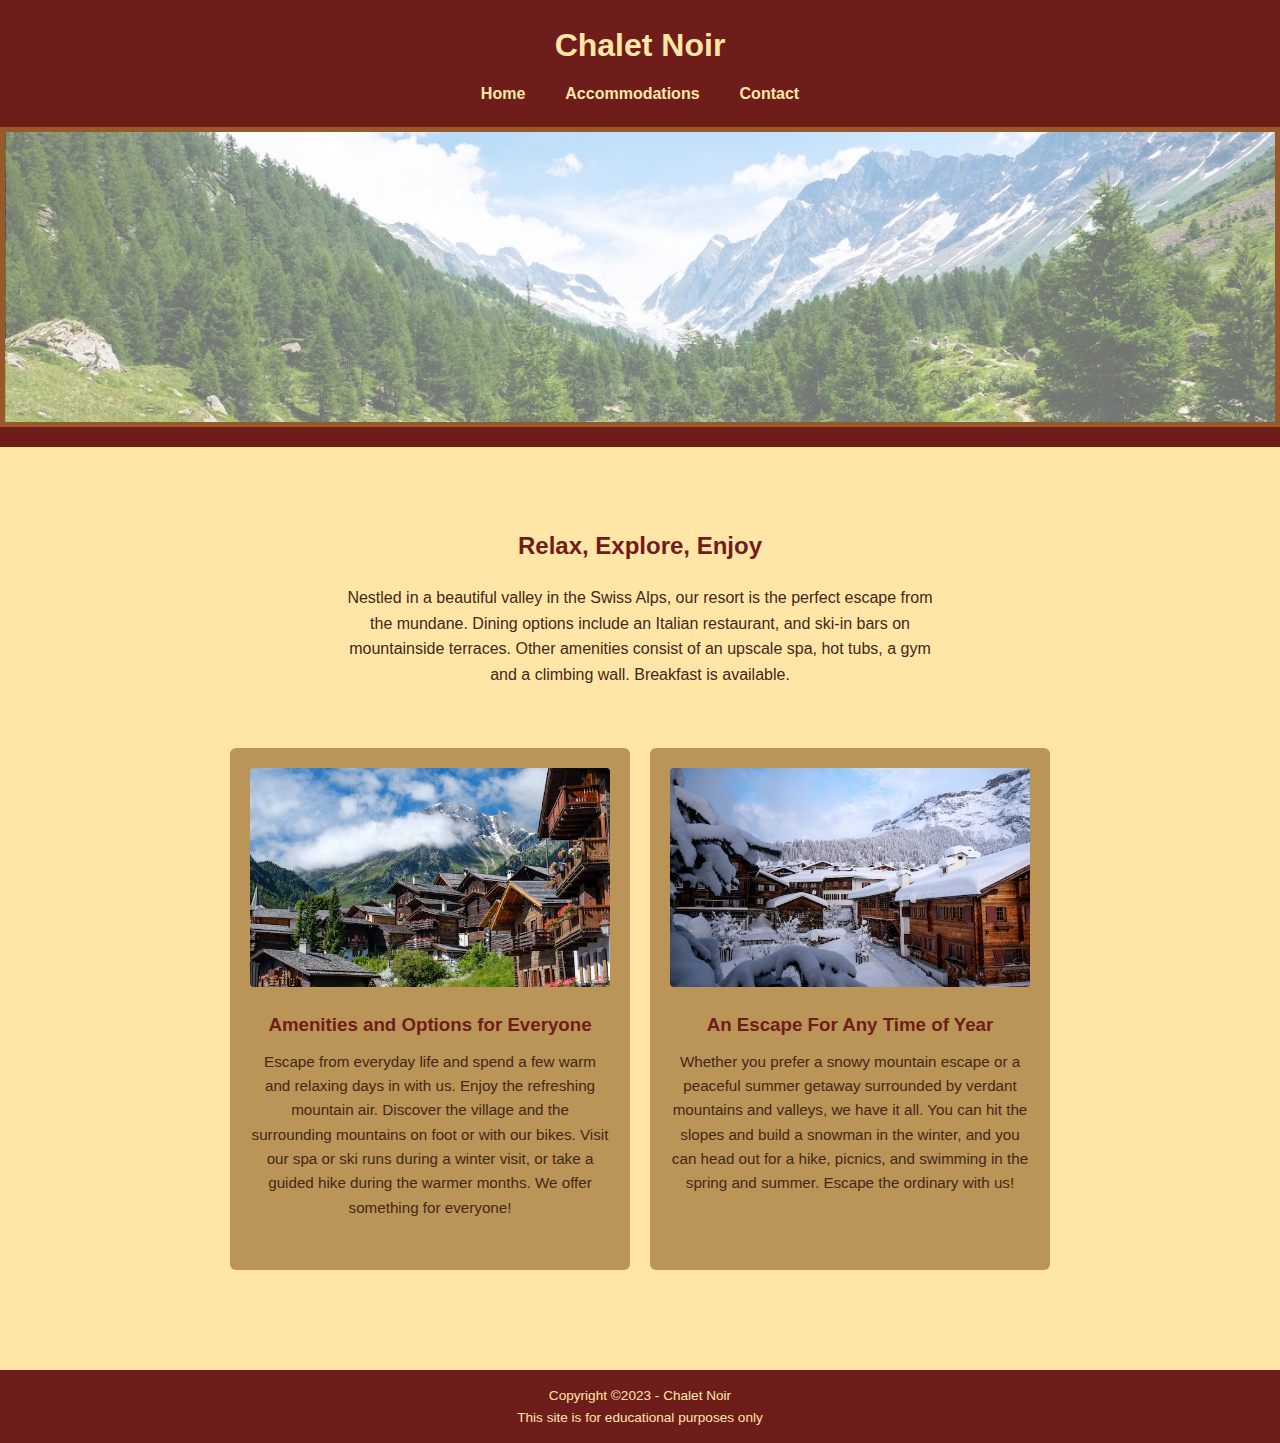
<file: index.html>
<!DOCTYPE html>
<html lang="en">
<head>
    <meta charset="UTF-8">
    <meta name="viewport" content="width=device-width, initial-scale=1.0">
    <title>Chalet Noir</title>
    <meta name="author" content="Cody Delatorre">
    <meta name="description" content="Nestled in the Swiss Alps, Chalet Noir offers year-round relaxation, adventure, and breathtaking views.">
    
    <link rel="icon" type="image/png" href="https://img.icons8.com/?size=100&id=o2suPegWQqjC&format=png&color=000000">
    <link rel="stylesheet" href="styles.css">
</head>
<body>
    <header>
        <h1><a href="index.html">Chalet Noir</a></h1>
        <nav>
            <ul>
                <li><a href="index.html">Home</a></li>
                <li><a href="#">Accommodations</a></li>
                <li><a href="contact.html">Contact</a></li>
            </ul>
        </nav>
        <div class="hero" role="img" aria-label="Scenic view of a Swiss valley with mountains, trees, and clear skies"></div>
    </header>
    <main>
        <section class="intro">
            <h2>Relax, Explore, Enjoy</h2>
            <p>
                Nestled in a beautiful valley in the Swiss Alps, our resort is the perfect escape from the mundane. Dining options include an Italian restaurant, and ski-in bars on mountainside terraces. Other amenities consist of an upscale spa, hot tubs, a gym and a climbing wall. Breakfast is available.
            </p>
        </section>

        <section class="features">
            <article>
                <img src="images/swiss-chalet.jpg" alt="Traditional Swiss chalet in the Alps during summer">
                <h3>Amenities and Options for Everyone</h3>
                <p>
                    Escape from everyday life and spend a few warm and relaxing days in with us. Enjoy the refreshing mountain air. Discover the village and the surrounding mountains on foot or with our bikes. Visit our spa or ski runs during a winter visit, or take a guided hike during the warmer months. We offer something for everyone!
                </p>
            </article>
            <article>
                <img src="images/snowy-chalet.jpg" alt="Snow-covered chalet with mountains in the background">
                <h3>An Escape For Any Time of Year</h3>
                <p>
                    Whether you prefer a snowy mountain escape or a peaceful summer getaway surrounded by verdant mountains and valleys, we have it all. You can hit the slopes and build a snowman in the winter, and you can head out for a hike, picnics, and swimming in the spring and summer. Escape the ordinary with us!
                </p>
            </article>
        </section>
    </main>
    <footer>
        <p>Copyright ©2023 - Chalet Noir</p>
        <p>This site is for educational purposes only</p>
    </footer>
</body>
</html>
</file>
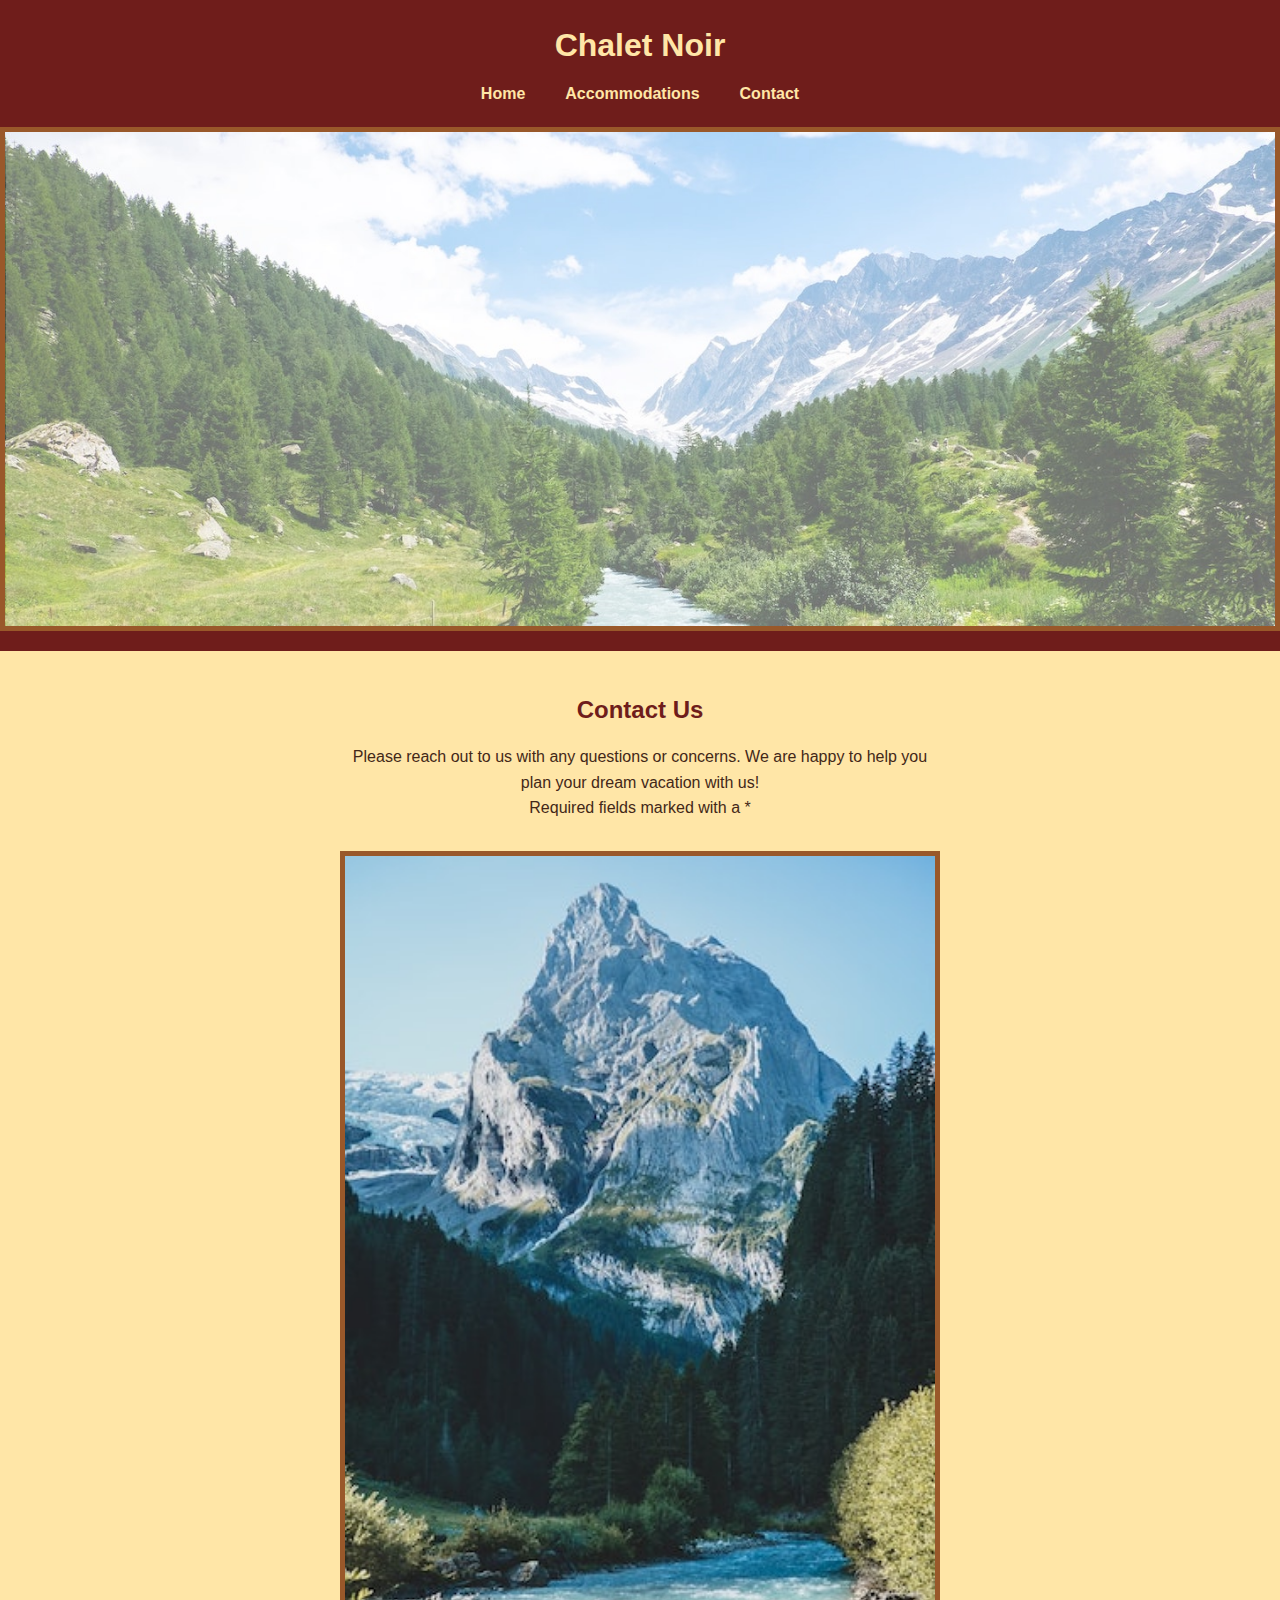
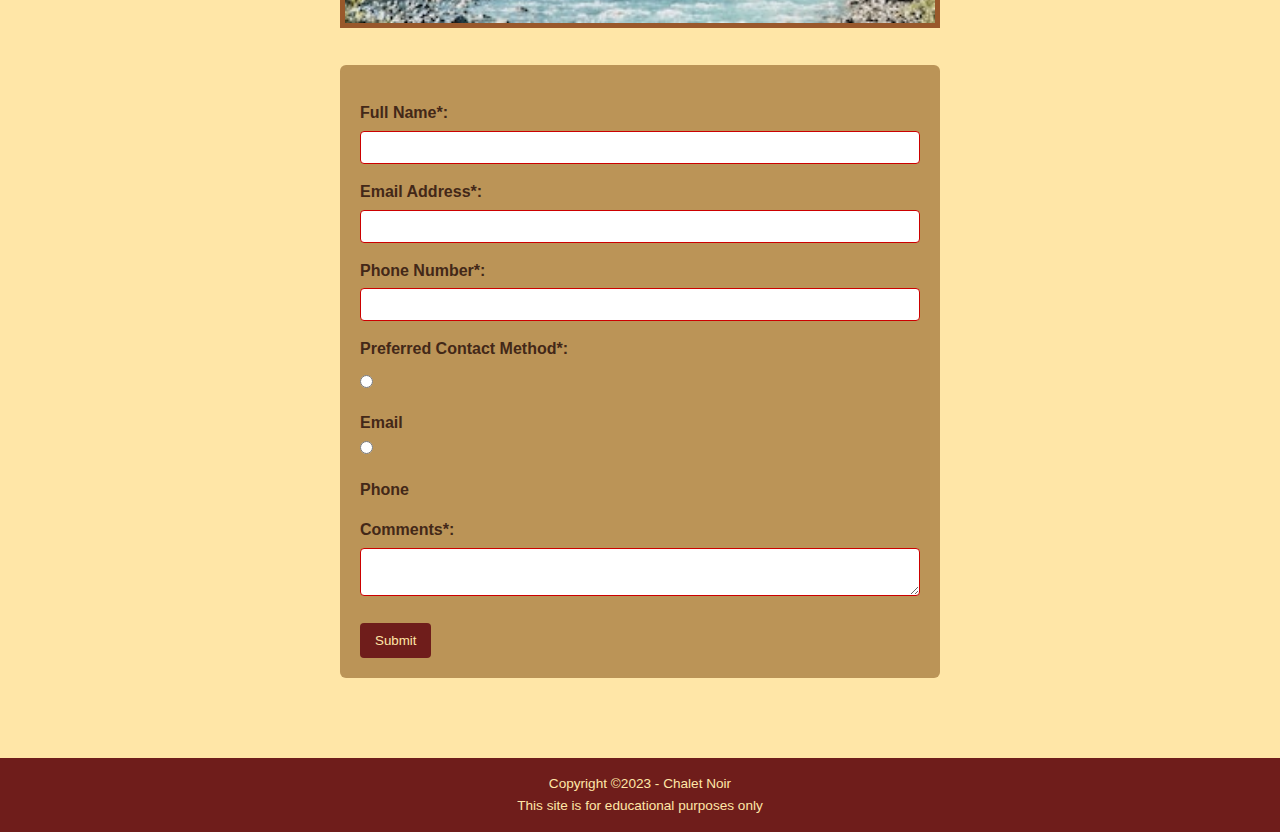
<file: contact.html>
<!DOCTYPE html>
<html lang="en">
<head>
    <meta charset="UTF-8">
    <meta name="viewport" content="width=device-width, initial-scale=1.0">
    <title>Chalet Noir | Contact</title>
    <meta name="description" content="Contact Chalet Noir to plan your dream Swiss Alps vacation. Reach out with questions or booking requests—our team is ready to help.">
    <link rel="icon" href="https://img.icons8.com/?size=100&id=o2suPegWQqjC&format=png&color=000000" type="image/png">
    <link rel="stylesheet" href="styles.css">
</head>
<body>
    <header>
        <h1><a href="index.html">Chalet Noir</a></h1>
        <nav>
            <ul>
                <li><a href="index.html">Home</a></li>
                <li><a href="#">Accommodations</a></li>
                <li><a href="contact.html">Contact</a></li>
            </ul>
        </nav>
        <img src="images/swiss-valley.jpg" alt="A sweeping Swiss valley surrounded by mountains under a clear sky" width="1200" height="400">
    </header>

    <main>
        <h2>Contact Us</h2>
        <p>Please reach out to us with any questions or concerns. We are happy to help you plan your dream vacation with us!<br>
        Required fields marked with a *</p>

        <img src="images/swiss-peak.jpg" alt="Snow-covered Swiss mountain peak rising into the blue sky" width="600" height="400">

        <form action="https://wp.zybooks.com/form-viewer.php" method="post">
            <label for="full-name">Full Name*:</label>
            <input type="text" id="full-name" name="full-name" required>

            <label for="email">Email Address*:</label>
            <input type="email" id="email" name="email" required>

            <label for="phone">Phone Number*:</label>
            <input type="tel" id="phone" name="phone" required>

            <fieldset>
                <legend>Preferred Contact Method*:</legend>
                <input type="radio" id="contact-email" name="contact-method" value="email" required>
                <label for="contact-email">Email</label>
                
                <input type="radio" id="contact-phone" name="contact-method" value="phone">
                <label for="contact-phone">Phone</label>
            </fieldset>

            <label for="comments">Comments*:</label>
            <textarea id="comments" name="comments" required></textarea>

            <button type="submit">Submit</button>
        </form>
    </main>

    <footer>
        <p>Copyright ©2023 - Chalet Noir</p>
        <p>This site is for educational purposes only</p>
    </footer>
</body>
</html>
</file>
<file: styles.css>
*{margin:0;padding:0;box-sizing:border-box}body{font-family:"Segoe UI",Arial,sans-serif;font-size:1rem;background-color:#FFE6A7;color:#432818;line-height:1.6}.container{max-width:1280px;margin:0 auto;padding:0 20px}header{background-color:#6F1D1B;text-align:center;padding:20px 0}header h1 a{text-decoration:none;color:#FFE6A7;font-size:2rem}nav ul{list-style:none;display:flex;justify-content:center;margin-top:10px}nav ul li{margin:0 20px}nav ul li a{text-decoration:none;color:#FFE6A7;font-weight:700}nav ul li a:hover,nav ul li a:focus{color:#BB9457;text-decoration:underline}nav ul li a.active{color:#BB9457}.hero{background:url(images/swiss-valley.jpg) center/cover no-repeat;height:300px;margin-top:20px;border:5px solid #99582A}header img{display:block;width:100%;height:auto;margin-top:20px;border:5px solid #99582A}.intro{text-align:center;padding:40px 20px}.intro h2{margin-bottom:20px;color:#6F1D1B}.intro p{max-width:600px;margin:0 auto}.features{display:flex;flex-wrap:wrap;justify-content:center;gap:20px;padding:20px}.features article{background-color:#BB9457;flex:1 1 300px;max-width:400px;padding:20px;text-align:center;border-radius:6px;color:#432818}.features img{width:100%;height:auto;margin-bottom:15px;border-radius:4px}.features h3{margin-bottom:10px;color:#6F1D1B}.features p{font-size:.95rem}main{text-align:center;padding:40px 20px}main h2{margin-bottom:15px;color:#6F1D1B}main p{max-width:600px;margin:0 auto 30px}main>img{width:100%;max-width:600px;height:auto;margin-bottom:30px;border:5px solid #99582A}form{background-color:#BB9457;max-width:600px;margin:0 auto;padding:20px;border-radius:6px;text-align:left;color:#432818}label{display:block;margin-top:15px;font-weight:700}input[type="text"],input[type="email"],input[type="tel"],textarea{width:100%;padding:8px;margin-top:5px;border:1px solid #99582A;border-radius:4px;font-family:inherit}input:focus,textarea:focus{border-color:#6F1D1B;outline:none;box-shadow:0 0 5px rgb(111 29 27 / .5)}input:invalid,textarea:invalid{border-color:#c00}fieldset{border:none;margin-top:15px}legend{font-weight:700;margin-bottom:8px;display:block}input[type="radio"]{margin-right:5px}button{margin-top:20px;padding:10px 15px;background-color:#6F1D1B;color:#FFE6A7;border:none;border-radius:4px;cursor:pointer}button:hover,button:focus{background-color:#99582A}footer{background-color:#6F1D1B;text-align:center;padding:15px;font-size:.85rem;margin-top:40px;color:#FFE6A7}
</file>
